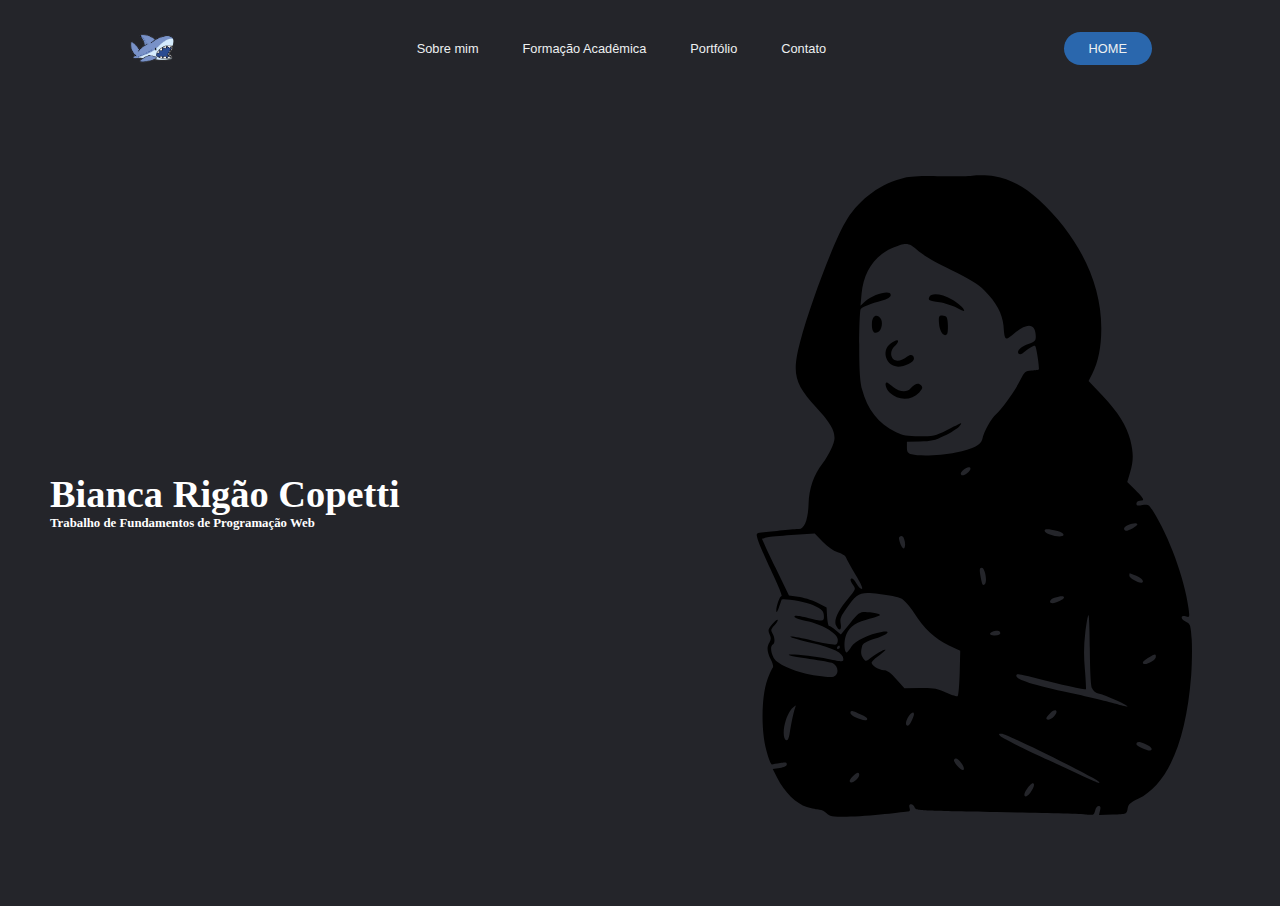
<file: index.html>
<!DOCTYPE html>
  <head>
    <meta charset="utf-8"> <!--Deixa o padrão de caracteres do site em UTF-8 (Que é oq todo site usa)-->
    <title>Portfólio Pessoal - Bianca Rigão Copetti</title>         <!--Título do site-->
    <link rel="icon" type="image/x-icon" href="imagens/cartinha.ico">   <!--Ícone do site-->
    <meta name="viewport" content="width=device-width, initial scale=1.0"> <!--'proporção' do site, essa linha define o tamanho do site com base no dispositivo usado-->
    <link rel="stylesheet" href="style.css"> <!--Define o css-->
    </head>

  <body>


    <header>
      <img class="logo" src="imagens/tubarao.png" alt="logo"> <!--Imagem que fica no canto da tela, puramente estético-->
      <nav>
        <ul class="nav_links"> <!--Cria uma classe para os links-->
          <li><a href="index2.html">Sobre mim</a></li>  <!--Coloquei em <li> para poder ordernar e deixar um do lado do outro-->
          <li><a href="index3.html">Formação Acadêmica</a></li>
          <li><a href="index4.html">Portfólio</a></li>
          <li><a href="index5.html">Contato</a></li>
        </ul>
      </nav>
      <a class="cta" href="index.html"><button>HOME</button></a>  <!--Cria o botão home e a classe 'cta'-->
    </header>  
    <div class="main"> <!--Cria a classe main-->
      <div class="main__container">
        <div class="main__content">
          <h1>Bianca Rigão Copetti</h1>
          <h2>Trabalho de Fundamentos de Programação Web</h2>
        </div>
          <div class="main__img--container">
          <img src="imagens/bia.svg" alt="pic" id="main__img" style="width:40vw"> <!--Imagem do fundo do site. Coloquei em vw ao invés de px pra não distorcer quando mudar o zoom-->
          </div>
      </div>
    </div>
  </body>

</html>
</file>
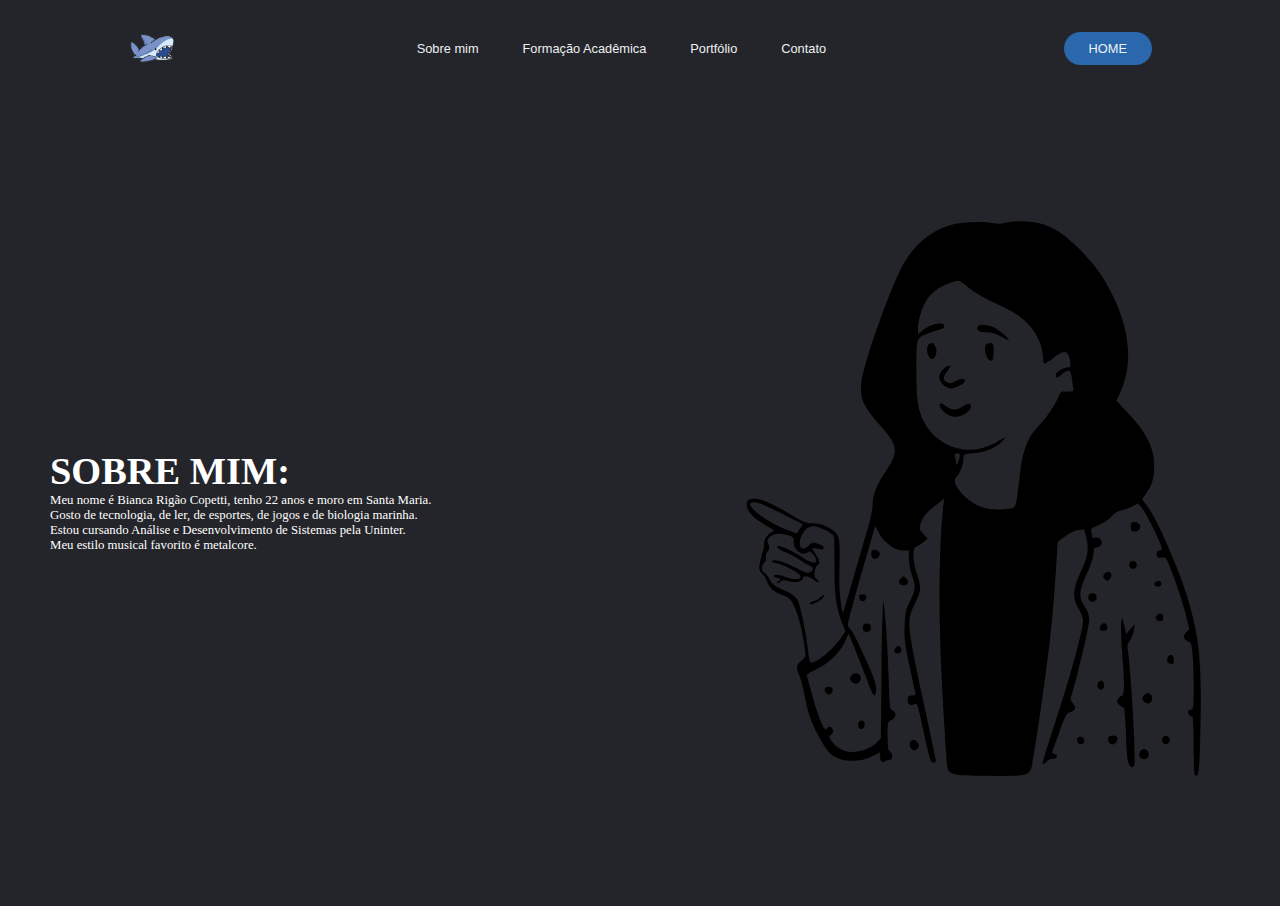
<file: index2.html>
<!DOCTYPE html>
<head>
    <meta charset="utf-8">
    <title>Sobre mim</title>
    <link rel="icon" type="image/x-icon" href="imagens/cartinha.ico">
    <link rel="stylesheet" href="style.css">
    <div class="aside"></div>
</head>

<body>

    <header>
        <img class="logo" src="imagens/tubarao.png" alt="logo"> <!--Imagem que fica no canto da tela, puramente estético-->
        <nav>
          <ul class="nav_links"> <!--Cria uma classe para os links-->
            <li><a href="index2.html">Sobre mim</a></li>
            <li><a href="index3.html">Formação Acadêmica</a></li>
            <li><a href="index4.html">Portfólio</a></li>
            <li><a href="index5.html">Contato</a></li>
          </ul>
        </nav>
        <a class="cta" href="index.html"><button>HOME</button></a>
      </header> 
      
      <div class="main">
        <div class="main__container">
          <div class="main__content">
            <h1>SOBRE MIM:</h1>
            <p>Meu nome é Bianca Rigão Copetti, tenho 22 anos e moro em Santa Maria. <br>
            Gosto de tecnologia, de ler, de esportes, de jogos e de biologia marinha. 
            <br>
            Estou cursando Análise e Desenvolvimento de Sistemas pela Uninter.
            <br>
            Meu estilo musical favorito é metalcore.
            
            </p>
          </div>
            <div class="main__img--container">
            <img src="imagens/bia apontando MUITO.svg" alt="pic" id="main__img" style="width:40vw">
            </div>

</body>



























</html>
</file>
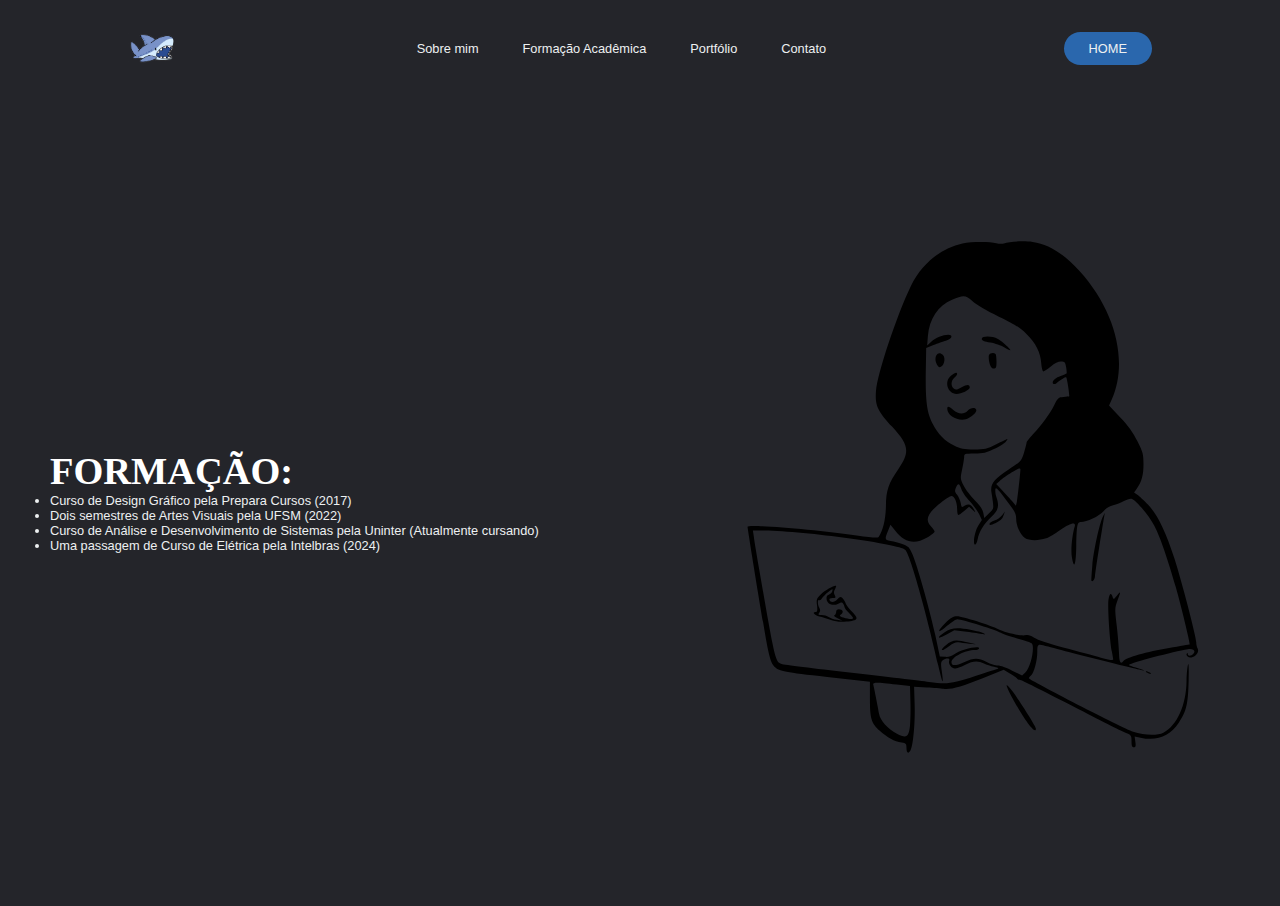
<file: index3.html>
<!DOCTYPE html>
<head>
    <meta charset="utf-8">
    <title>Formação Acadêmica </title>
    <link rel="icon" type="image/x-icon" href="imagens/cartinha.ico">
    <link rel="stylesheet" href="style.css">
    <div class="aside"></div>
</head>

<body>

    <header>
        <img class="logo" src="imagens/tubarao.png" alt="logo"> <!--Imagem que fica no canto da tela, puramente estético-->
        <nav>
          <ul class="nav_links"> <!--Cria uma classe para os links-->
            <li><a href="index2.html">Sobre mim</a></li>
            <li><a href="index3.html">Formação Acadêmica</a></li>
            <li><a href="index4.html">Portfólio</a></li>
            <li><a href="index5.html">Contato</a></li>
          </ul>
        </nav>
        <a class="cta" href="index.html"><button>HOME</button></a>
      </header> 
      
      <div class="main">
        <div class="main__container">
          <div class="main__content">
            <h1>FORMAÇÃO:</h1>
            <li>Curso de Design Gráfico pela Prepara Cursos (2017)
            <li>Dois semestres de Artes Visuais pela UFSM (2022)
            <li>Curso de Análise e Desenvolvimento de Sistemas pela Uninter (Atualmente cursando)
            <li>Uma passagem de Curso de Elétrica pela Intelbras (2024)  
            
            
            </p>
          </div>
            <div class="main__img--container">
            <img src="imagens/bia-notebook.svg" alt="pic" id="main__img" style="width:40vw">
            </div>

</body>
</file>
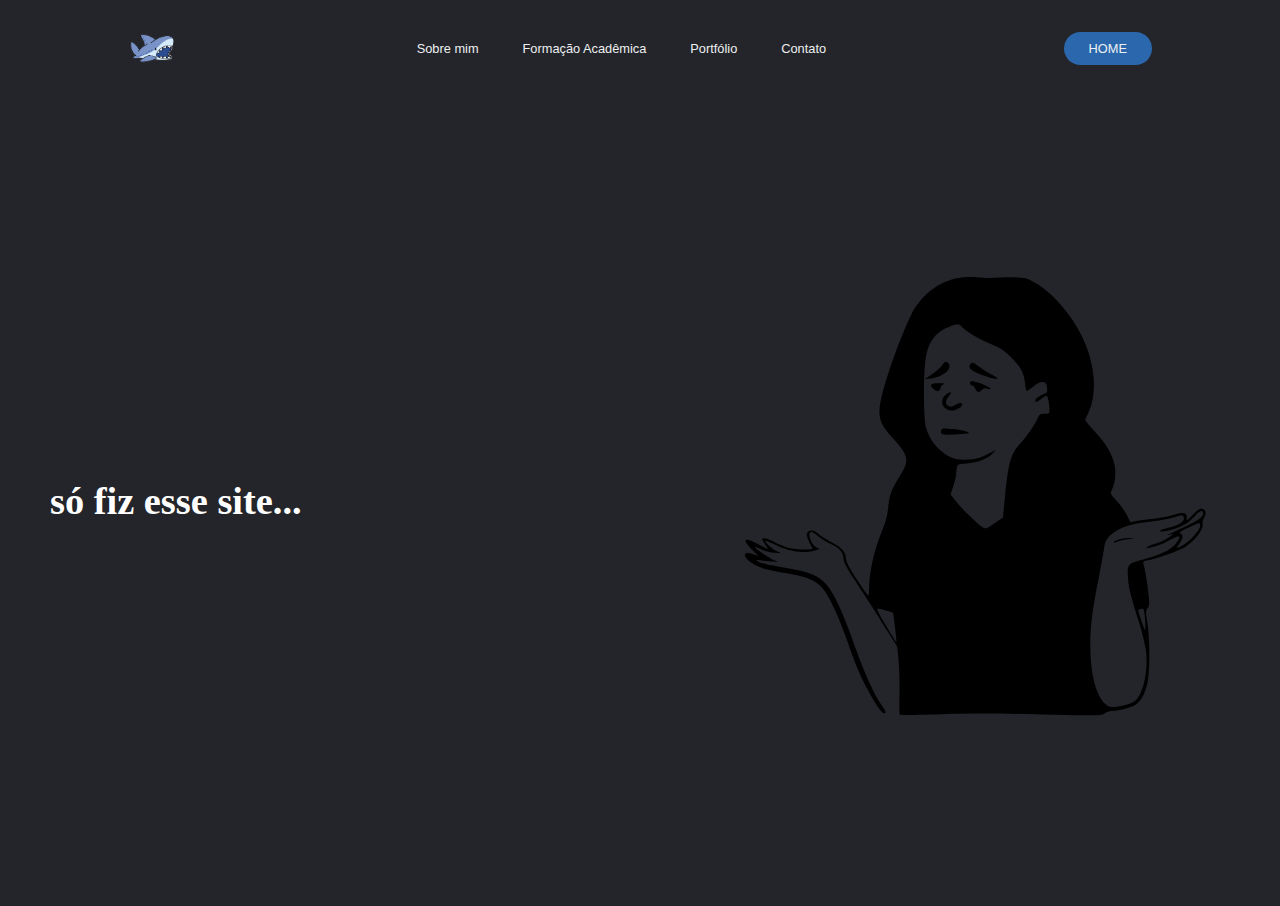
<file: index4.html>
<!DOCTYPE html>
<head>
    <meta charset="utf-8">
    <title>Portfólio</title>
    <link rel="icon" type="image/x-icon" href="imagens/cartinha.ico">
    <link rel="stylesheet" href="style.css">
    <div class="aside"></div>
</head>

<body>

    <header>
        <img class="logo" src="imagens/tubarao.png" alt="logo"> <!--Imagem que fica no canto da tela, puramente estético-->
        <nav>
          <ul class="nav_links"> <!--Cria uma classe para os links-->
            <li><a href="index2.html">Sobre mim</a></li>
            <li><a href="index3.html">Formação Acadêmica</a></li>
            <li><a href="index4.html">Portfólio</a></li>
            <li><a href="index5.html">Contato</a></li>
          </ul>
        </nav>
        <a class="cta" href="index.html"><button>HOME</button></a>
      </header> 
      
      <div class="main">
        <div class="main__container">
          <div class="main__content">
            <h1>só fiz esse site...</h1>
            
            </p>
          </div>
            <div class="main__img--container">
            <img src="imagens/bia depressiva ;-;.svg" alt="pic" id="main__img" style="width:40vw">
            </div>

</body>
</file>
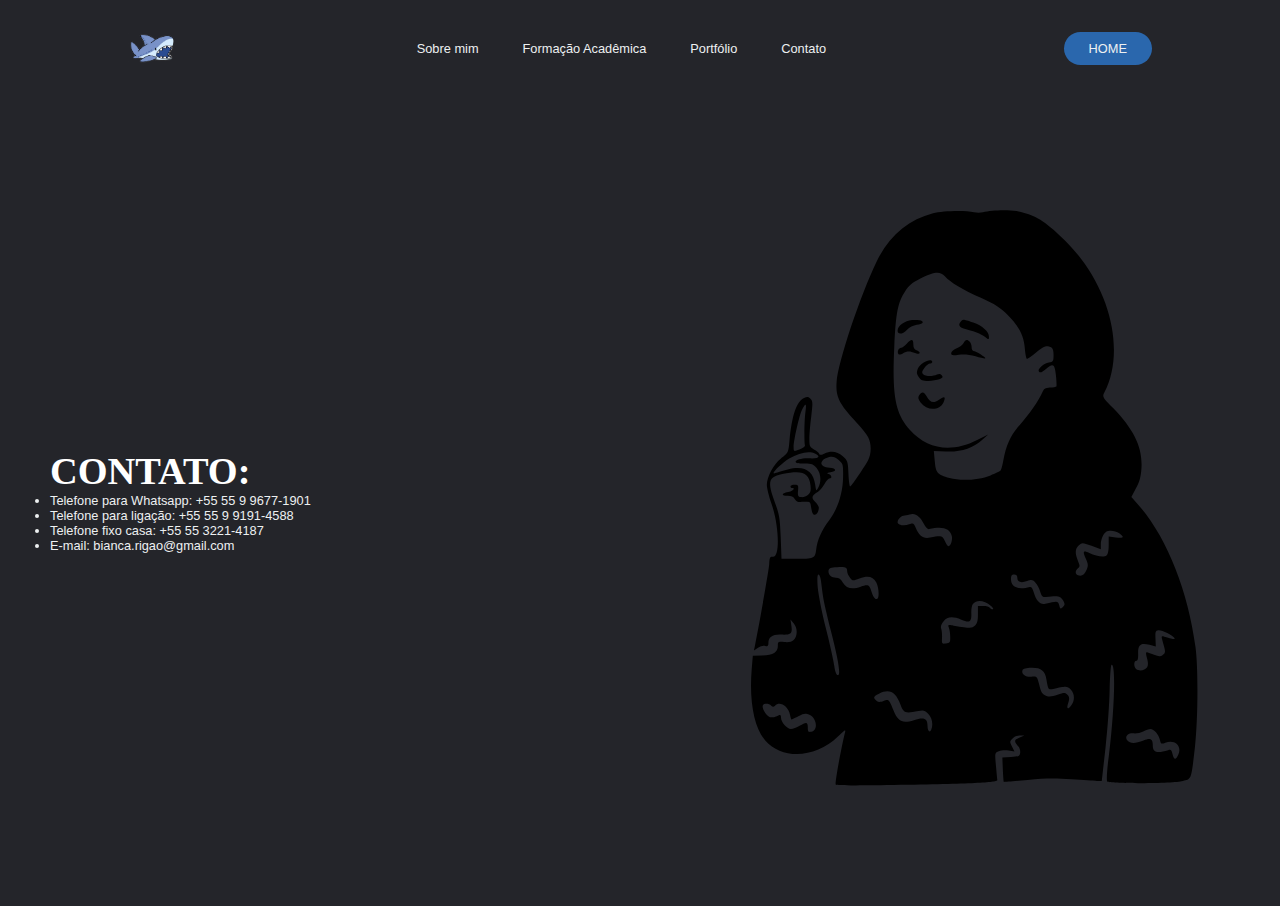
<file: index5.html>
<!DOCTYPE html>
<head>
    <meta charset="utf-8">
    <title>Contato</title>
    <link rel="icon" type="image/x-icon" href="imagens/cartinha.ico">
    <link rel="stylesheet" href="style.css">
    <div class="aside"></div>
</head>

<body>

    <header>
        <img class="logo" src="imagens/tubarao.png" alt="logo"> <!--Imagem que fica no canto da tela, puramente estético-->
        <nav>
          <ul class="nav_links"> <!--Cria uma classe para os links-->
            <li><a href="index2.html">Sobre mim</a></li>
            <li><a href="index3.html">Formação Acadêmica</a></li>
            <li><a href="index4.html">Portfólio</a></li>
            <li><a href="index5.html">Contato</a></li>
          </ul>
        </nav>
        <a class="cta" href="index.html"><button>HOME</button></a>
      </header> 
      
      <div class="main">
        <div class="main__container">
          <div class="main__content">
            <h1>CONTATO:</h1>
            <li>Telefone para Whatsapp: +55 55 9 9677-1901 
            <li>Telefone para ligação: +55 55 9 9191-4588
            <li>Telefone fixo casa: +55 55 3221-4187
            <li>E-mail: bianca.rigao@gmail.com       
            
            
            </p>
          </div>
            <div class="main__img--container">
            <img src="imagens/bia-passando-o-zap.svg" alt="pic" id="main__img" style="width:40vw">
            </div>

</body>
</file>
<file: style.css>
* { /* Fazendo o formato do site */
    box-sizing: border-box;
    margin: 0;
    padding: 0;
    background-color: #24252A;
}

li, a, button{  /* estilizando lista, botões e links */
  font-family:"Montserrat", sans-serif;
  font-weight: 500;
  font-size: 1vw;
  color: #edf0f1;
  text-decoration: none;
}


header { /* montando o header do site e estilizando tudo que tá ali*/
  display: flex;
  justify-content: space-between;
  align-items: center;
  padding: 30px 10%;
  }

.logo{
  width: 4vw;
  cursor: pointer;
}

.nav_links{
  list-style: none;
}

.nav_links li{
  display: inline-block;
  padding: 0px 20px;
}

.nav_links li a{ /* Transição pra mudar de cor quando passar o mouse em cima */

  transition: all 0,3s ease 0s;

}


.nav_links li a:hover{ /* A cor que vai aparecer quando colocar o mouse em cima dos links */

  color: #2c78cecc

}


button{
  padding: 9px 25px;
  background-color: #2c78cecc;
  border: none;
  border-radius: 50px;
  cursor: pointer;
  transition: all 0,3s ease 0s;
}

button:hover{   /*Efeito pra mudar de cor o botão quando colocar o mouse em cima, basicamente a mesma coisa alí de cima só que sem a transição e só uma mudança brusca */
  background-color: #2561a7cc
}

.main{    /* Estilização do "corpo" do site */

  background-color: #a9b8ff
}

.main__container {        /*Essa chave inteira é só pra alinhar tudo */
  display: grid;
  grid-template-columns: 1fr 1fr;
  align-items: center;
  justify-self: center;
  height: 90vh;
  background-color: #24252A;
  z-index: 1;
  width: 100vw;
  max-width: 100%;
  padding: 0 50px;
}

.main__img--container{ /* espelha a imagem */

transform: scaleX(-1)

}



.main__content h1{     /* Customização especifica do Header 1, 2 e Parágrafo  */
  font-size: 3vw;
  color: white;
}
  
.main__content h2{

  font-size: 1vw;
  color: white;
  transition: color 0.5s ease;
}

.main__content h2:hover{  /* Transiçãozinha no parágrafo pra mudar de cor */

color: #2c78cecc

}

.main__content p{

font-size: 1vw;
color: white

}
</file>
